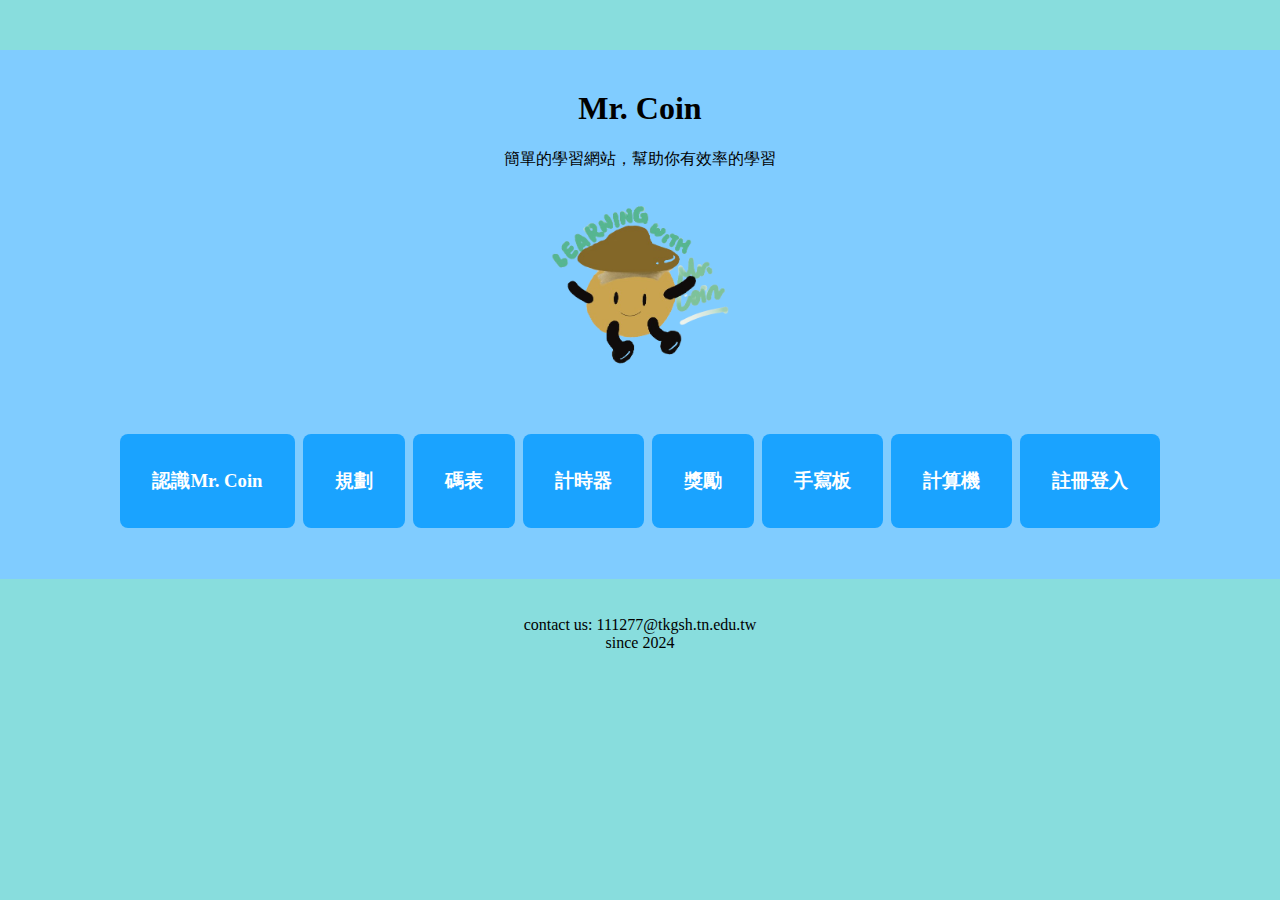
<file: index.html>
<!DOCTYPE html>
<html>
<head>
    <meta charset="UTF-8">
    <style>
        /* 外部 CSS 樣式 */
        body {
            margin: 0;
            padding: 0;
            font-family: verdana;
            background-color: #88dddd; /* 背景顏色設定為淺藍色 */
            overflow: hidden; /* 隐藏超出屏幕范围的内容 */
        }


        #container {
            text-align: center; /* 元素居中 */
            padding-top: 30px; /* 調整上方間距 */
        }


        #coin-img {
            margin-top: -50px; /* 調整圖片位置 */
        }


        #menu {
            margin-top: 20px; /* 調整選單上方間距 */
        }


        #menu ul {
            list-style-type: none; /* 移除項目符號 */
            padding: 0;
        }


        #menu ul li {
            margin-bottom: 10px; /* 調整選單項目間距 */
        }


        .menu-button {
            background-color: #1aa3ff; /* 綠色背景 */
            border: none;
            color: white;
            padding: 15px 32px;
            text-align: center;
            text-decoration: none;
            display: inline-block;
            font-size: 16px;
            margin: 50px 2px;
            cursor: pointer;
            border-radius: 8px; /* 圓角 */
        }


        .menu-button:hover {
            background-color:#ffff4d; /* 滑鼠懸停時的背景顏色 */
        }
    </style>
</head>
<body>
    <div id="container">
        <div id="menu">
            <title>Mr. Coin's website</title>
            <div style="padding: 1px; background-color:#80ccff; margin-bottom: 1px;">
            <br>
            <h1>Mr. Coin</h1>
            簡單的學習網站，幫助你有效率的學習
            <br>
            <br>
            <img src="IMG_8451-removebg-preview.png" width="200px">
            <div style="font-size: medium;"></div>
                <a href="認識Mr_Coin.html" class="menu-button"><h3>認識Mr. Coin</h3></a></li>
                <a href="規劃.html" class="menu-button"><h3>規劃</h3></a></li>
                <a href="碼表.html" class="menu-button"><h3>碼表</h3></a></li>
                <a href="計時器.html" class="menu-button"><h3>計時器</h3></a></li>
                <a href="reward.html" class="menu-button"><h3>獎勵</h3></a></li>
                <a href="手寫板.html" class="menu-button"><h3>手寫板</h3></a></li>
                <a href="計算機.html" class="menu-button"><h3>計算機</h3></a></li>
                <a href="register.html" class="menu-button register"><h3>註冊登入</h3></a>

        </div>
        <br>
        <br>
        contact us: 111277@tkgsh.tn.edu.tw
        <br>
        since 2024
    </div>
</body>
</html>
</file>
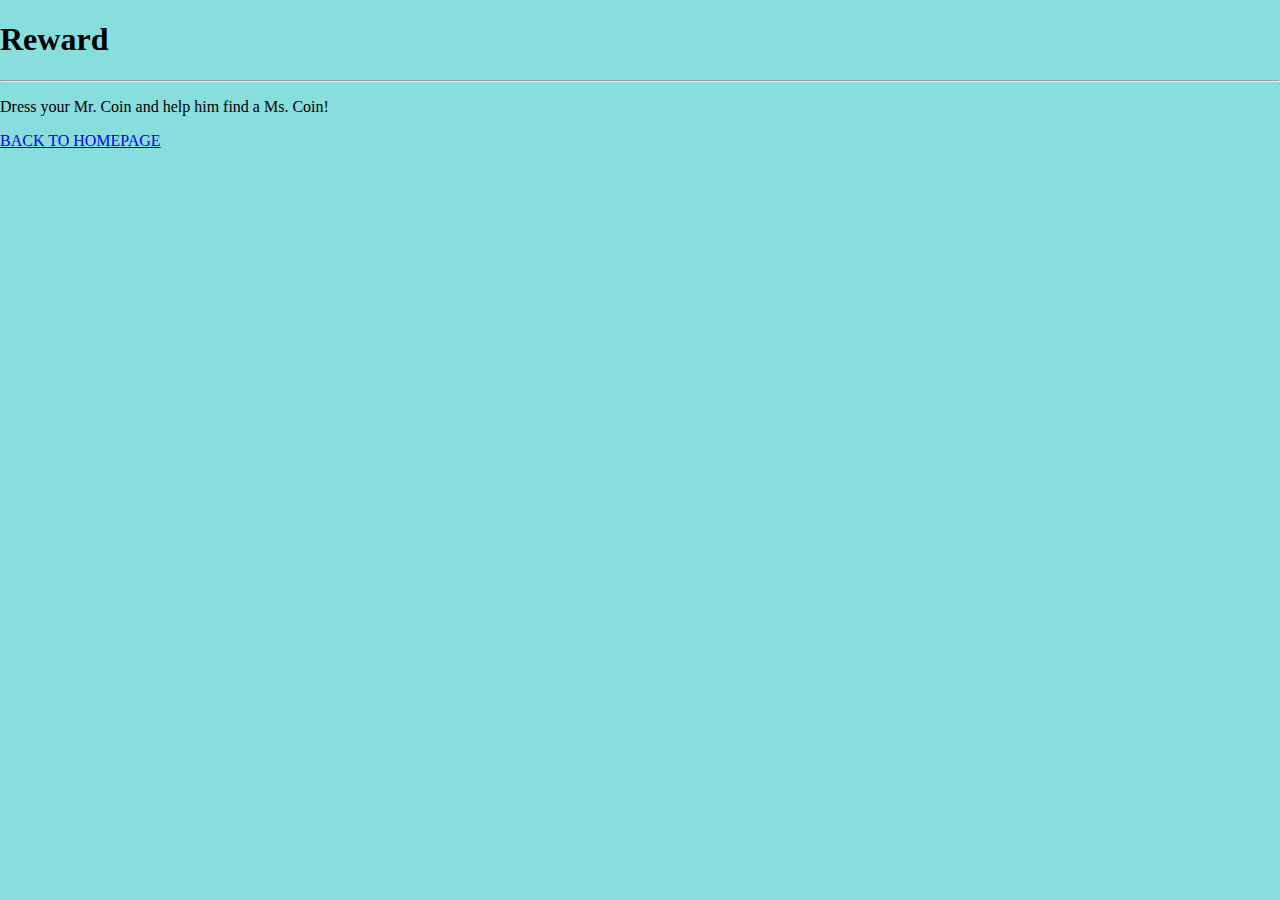
<file: reward.html>
<!DOCTYPE html>
<html>
    <style>
        body{
            background-color: #88dddd;
            padding: 0;
            margin: 0;
        }
        .menu-button {
            background-color: #1aa3ff; /* 綠色背景 */
            border: none;
            color: white;
            padding: 15px 32px;
            text-align: center;
            text-decoration: none;
            display: inline-block;
            font-size: 16px;
            margin: 50px 2px;
            cursor: pointer;
            border-radius: 8px; /* 圓角 */
        }


        .menu-button:hover {
            background-color:#ffff4d; /* 滑鼠懸停時的背景顏色 */
        }
    </style>
    <head>
        <meta charset=""UTF-8></meta>
        <title>Mr. Coin's website: Timer</title>
    </head>
    <body>
        <h1> Reward</h1>
        <hr/>
        <p> Dress your Mr. Coin and help him find a Ms. Coin!</p>
        <a href="index.html">BACK TO HOMEPAGE</a>
    </body>
</html>
</file>
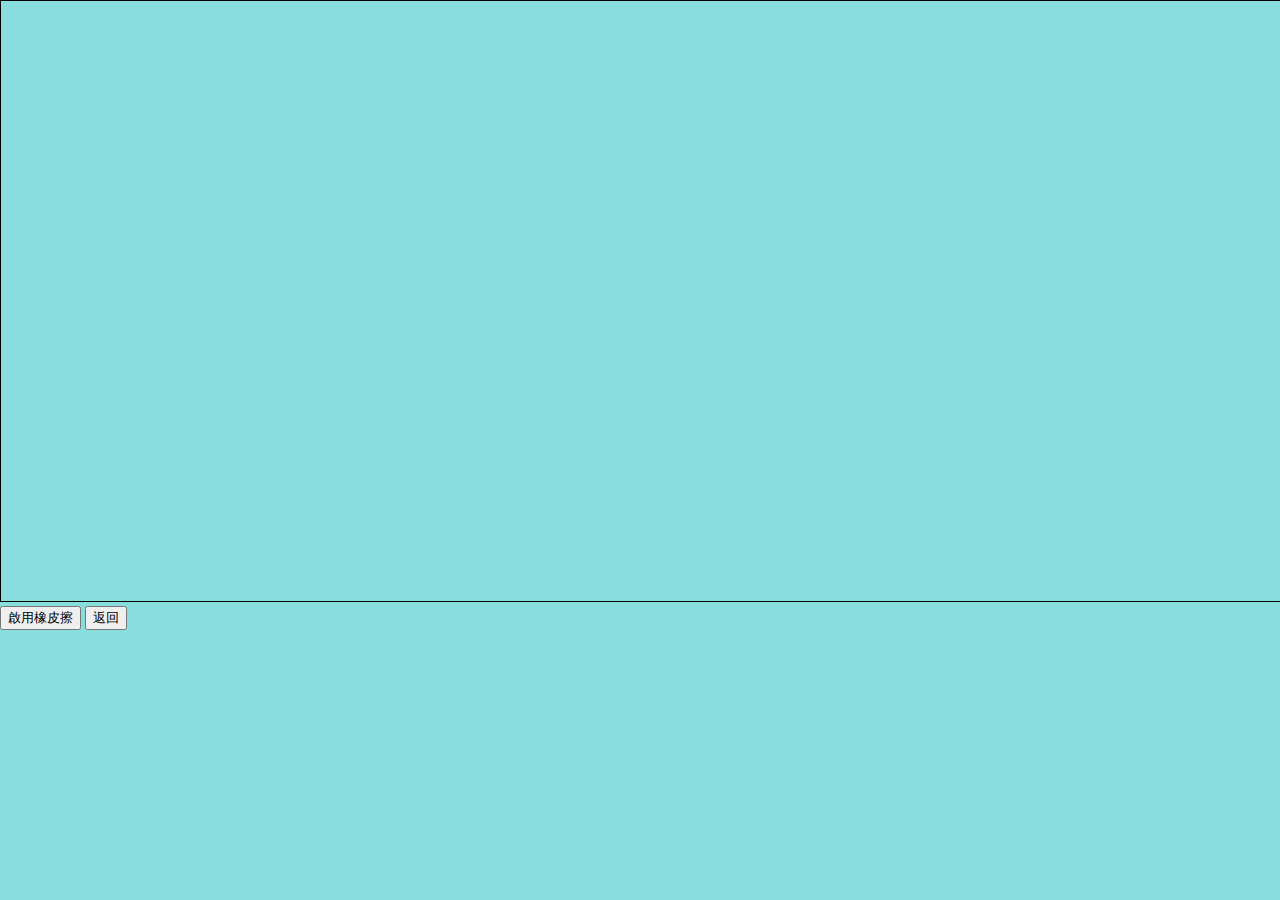
<file: 手寫板.html>
<!DOCTYPE html>
<html lang="en">
<style>
    body{
            background-color: #88dddd;
            padding: 0;
            margin: 0;
        }
</style>
<head>
<meta charset="UTF-8">
<meta name="viewport" content="width=device-width, initial-scale=1.0">
<title>手寫板</title>
<style>
    #canvas {
        border: 1px solid #000;
        cursor: crosshair;
    }
</style>
</head>
<body>


<canvas id="canvas" width="1500" height="600"></canvas>


<button id="eraser">啟用橡皮擦</button>
<button id="undo">返回</button>


<script>
    window.onload = function() {
        var canvas = document.getElementById('canvas');
        var context = canvas.getContext('2d');
        var drawing = false;
        var eraserMode = false;
        var lastX, lastY;
        var history = [];


        canvas.addEventListener('mousedown', function(e) {
            drawing = true;
            lastX = e.pageX - this.offsetLeft;
            lastY = e.pageY - this.offsetTop;
            context.beginPath();
            context.moveTo(lastX, lastY);
        });


        canvas.addEventListener('mousemove', function(e) {
            if (drawing) {
                var currentX = e.pageX - this.offsetLeft;
                var currentY = e.pageY - this.offsetTop;
                draw(currentX, currentY);
                lastX = currentX;
                lastY = currentY;
            }
        });


        canvas.addEventListener('mouseup', function() {
            drawing = false;
            saveState();
        });


        canvas.addEventListener('mouseout', function() {
            drawing = false;
        });


        function draw(x, y) {
            if (eraserMode) {
                context.clearRect(x - 5, y - 5, 10, 10); // 这里的 5 是橡皮擦的大小
            } else {
                context.lineTo(x, y);
                context.stroke();
            }
        }


        var eraserButton = document.getElementById('eraser');
        eraserButton.addEventListener('click', function() {
            eraserMode = !eraserMode;
            if (eraserMode) {
                eraserButton.textContent = '取消橡皮擦';
            } else {
                eraserButton.textContent = '啟用橡皮擦';
            }
        });


        var undoButton = document.getElementById('undo');
        undoButton.addEventListener('click', function() {
            undo();
        });


        function saveState() {
            var imageData = context.getImageData(0, 0, canvas.width, canvas.height);
            history.push(imageData);
        }


        function undo() {
            if (history.length > 0) {
                context.putImageData(history.pop(), 0, 0);
            }
        }
    };
</script>


</body>
</html>
</file>
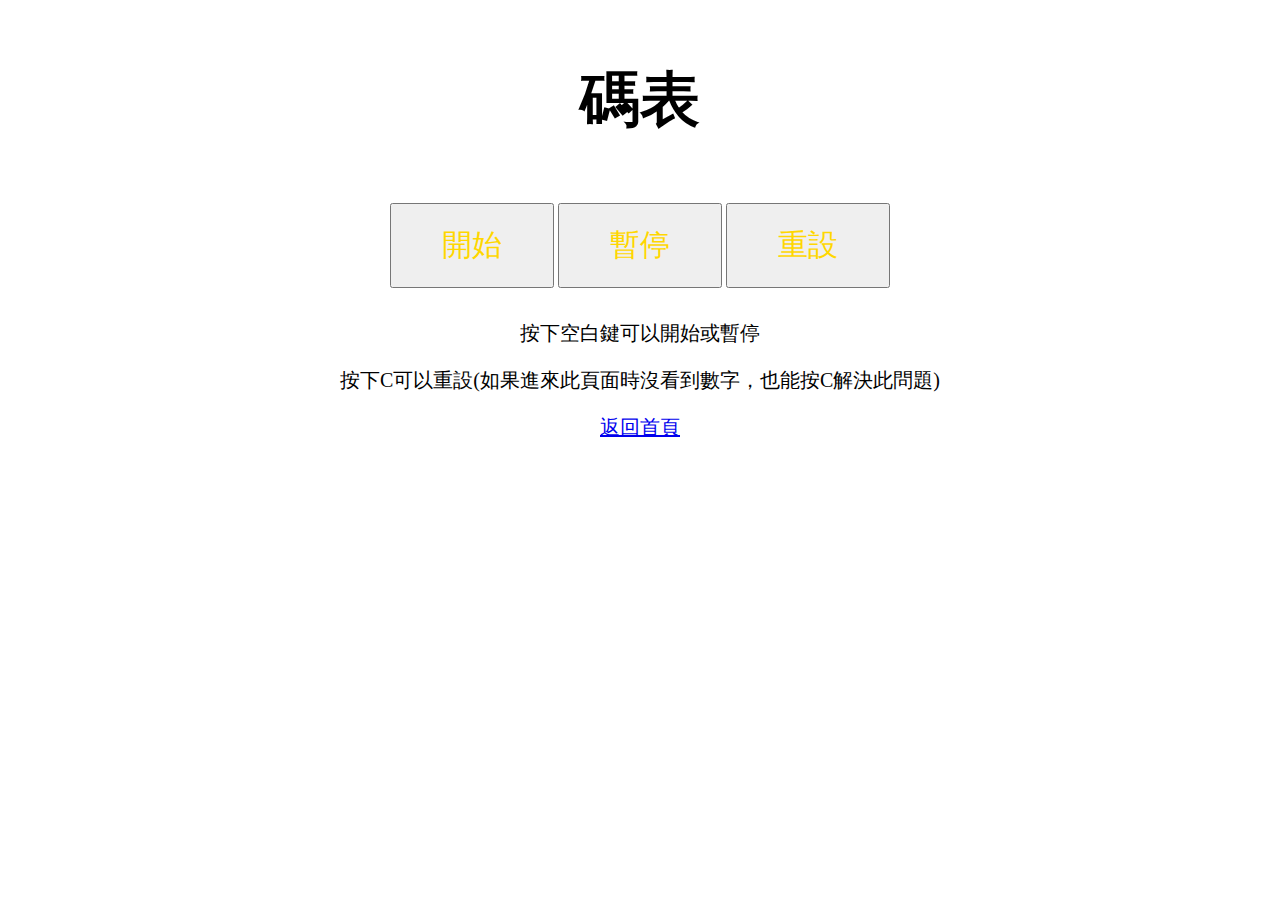
<file: 碼表.html>
<!DOCTYPE html>
<html land="en">
    <head>
        <meta charset="UTF-8"></meta>
        <meta http-equiv="X-UA-Compatible" content="IE=edge"></meta>
        <meta name="viewport" content="width=device-width, initial-scale=1.0"></meta>
        <title>碼表</title>


        <link rel="stylesheet" href="碼表.css">
    </head>
    <body onload="show();">
        <div class="container">
            <h2>碼表</h2>
            <span id="time"></span>
            <button class="btn" type="button" onclick="start();">開始</button>
            <button class="btn" type="button" onclick="stop();">暫停</button>
            <button class="btn" type="button" onclick="reset();">重設</button>
        </div>


        <p>按下空白鍵可以開始或暫停</p>
        <p>按下C可以重設(如果進來此頁面時沒看到數字，也能按C解決此問題)</p>
        <li><a href="index.html">返回首頁</a></li>
    </body>
    <script src="碼表.js"></script>
</html>
</file>
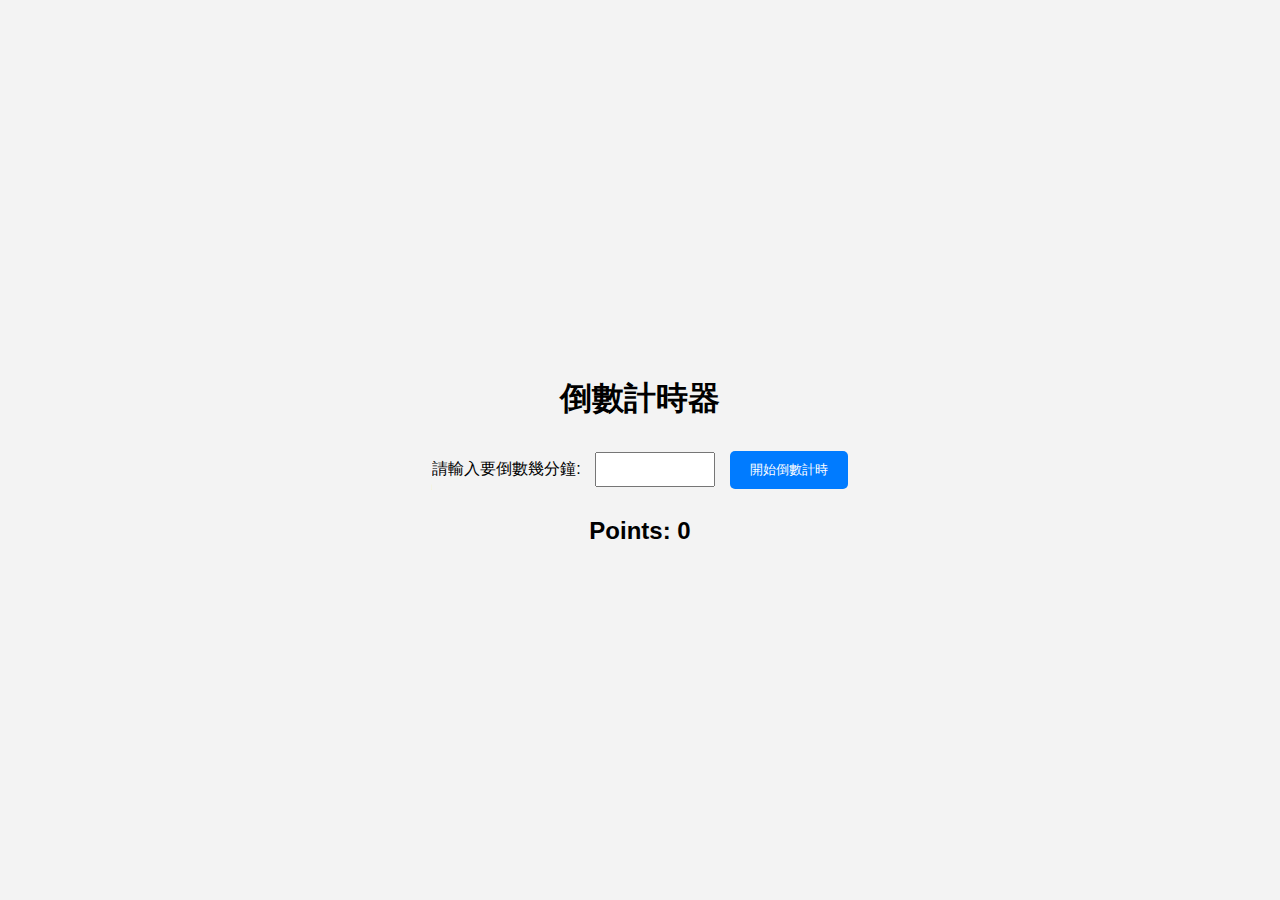
<file: 計時器.html>
<!DOCTYPE html>
<html lang="en">
<head>
    <meta charset="UTF-8">
    <meta name="viewport" content="width=device-width, initial-scale=1.0">
    <title>倒數計時器</title>
    <link rel="stylesheet" href="計時器.css">
</head>
<body>
    <div class="countdown-container">
        <h1>倒數計時器</h1>
        <label for="minutes">請輸入要倒數幾分鐘:</label>
        <input type="number" id="minutes" min="1" placeholder="">
        <button onclick="startCountdown()">開始倒數計時</button>
        <div id="countdown"></div>
        <div id="reward"></div>
    </div>


    <script src="計時器.js"></script>
</body>
</html>
</file>
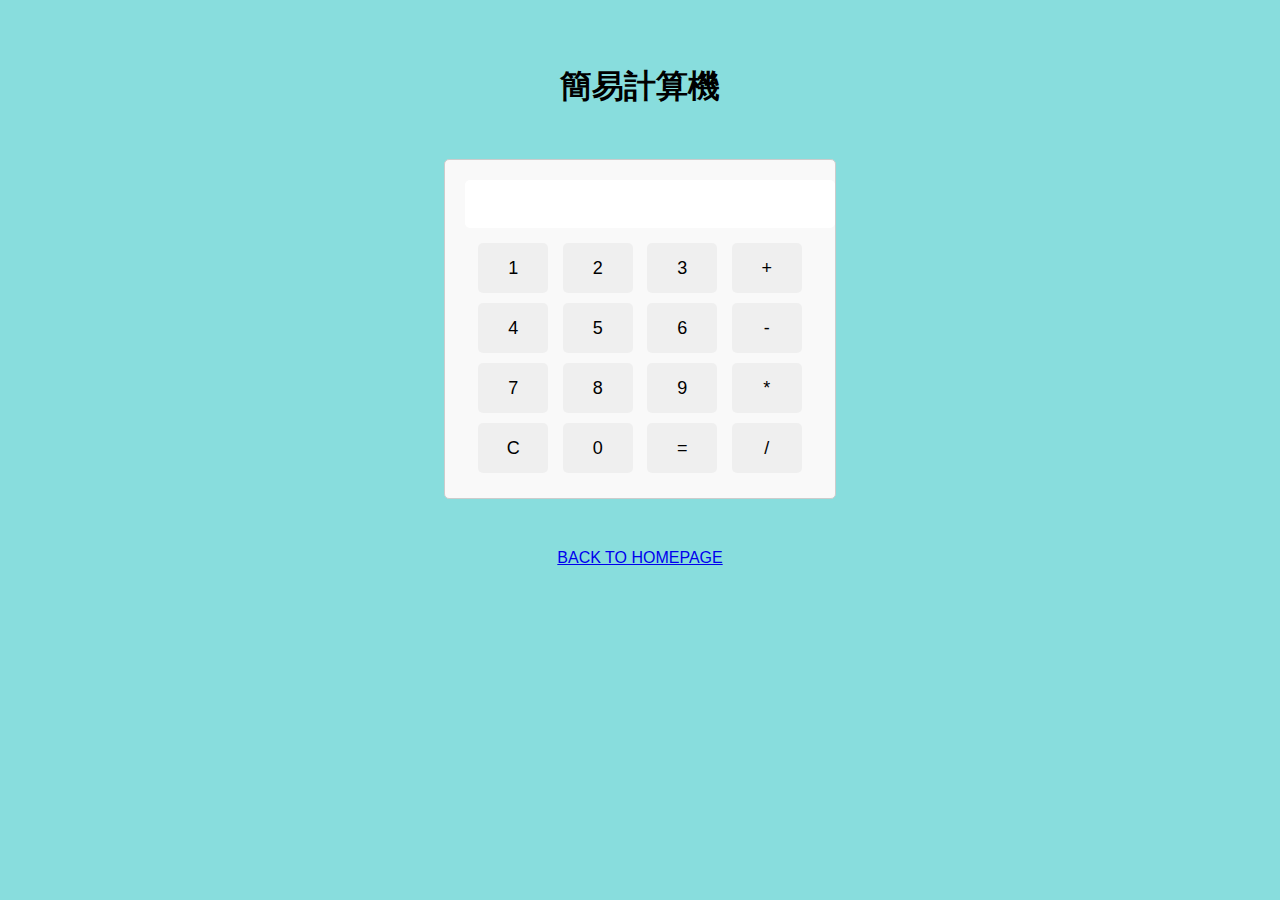
<file: 計算機.html>
<!DOCTYPE html>
<html lang="en">
<head>
<meta charset="UTF-8">
<meta name="viewport" content="width=device-width, initial-scale=1.0">
<title>Calculator</title>
<style>
    body {
        font-family: Arial, sans-serif;
        background-color:#88dddd; /* 背景顏色 */
        text-align: center; /* 文字置中 */
    }
    .calculator {
        width: 350px;
        margin: 50px auto;
        border: 1px solid #ccc;
        border-radius: 5px;
        padding: 20px;
        background-color: #f9f9f9;
    }
    input[type="button"] {
        width: 70px;
        height: 50px;
        margin: 5px;
        font-size: 18px;
        border: none;
        border-radius: 5px;
        cursor: pointer;
    }
    #result {
        margin-bottom: 10px;
        padding: 10px;
        width: 100%;
        font-size: 24px;
        border: none;
        border-radius: 5px;
    }
</style>
</head>
<body>
<br>
<br>
<h1>簡易計算機</h1>
<div class="calculator">
    <input type="text" id="result" readonly>
    <input type="button" value="1" onclick="appendToResult('1')">
    <input type="button" value="2" onclick="appendToResult('2')">
    <input type="button" value="3" onclick="appendToResult('3')">
    <input type="button" value="+" onclick="appendToResult('+')">
    <br>
    <input type="button" value="4" onclick="appendToResult('4')">
    <input type="button" value="5" onclick="appendToResult('5')">
    <input type="button" value="6" onclick="appendToResult('6')">
    <input type="button" value="-" onclick="appendToResult('-')">
    <br>
    <input type="button" value="7" onclick="appendToResult('7')">
    <input type="button" value="8" onclick="appendToResult('8')">
    <input type="button" value="9" onclick="appendToResult('9')">
    <input type="button" value="*" onclick="appendToResult('*')">
    <br>
    <input type="button" value="C" onclick="clearResult()">
    <input type="button" value="0" onclick="appendToResult('0')">
    <input type="button" value="=" onclick="calculate()">
    <input type="button" value="/" onclick="appendToResult('/')">
</div>


<script>
    function appendToResult(value) {
        document.getElementById('result').value += value;
    }


    function clearResult() {
        document.getElementById('result').value = '';
    }


    function calculate() {
        try {
            document.getElementById('result').value = eval(document.getElementById('result').value);
        } catch (error) {
            document.getElementById('result').value = 'Error';
        }
    }
</script>
<a href="index.html">BACK TO HOMEPAGE</a>
</body>
</html>
</file>
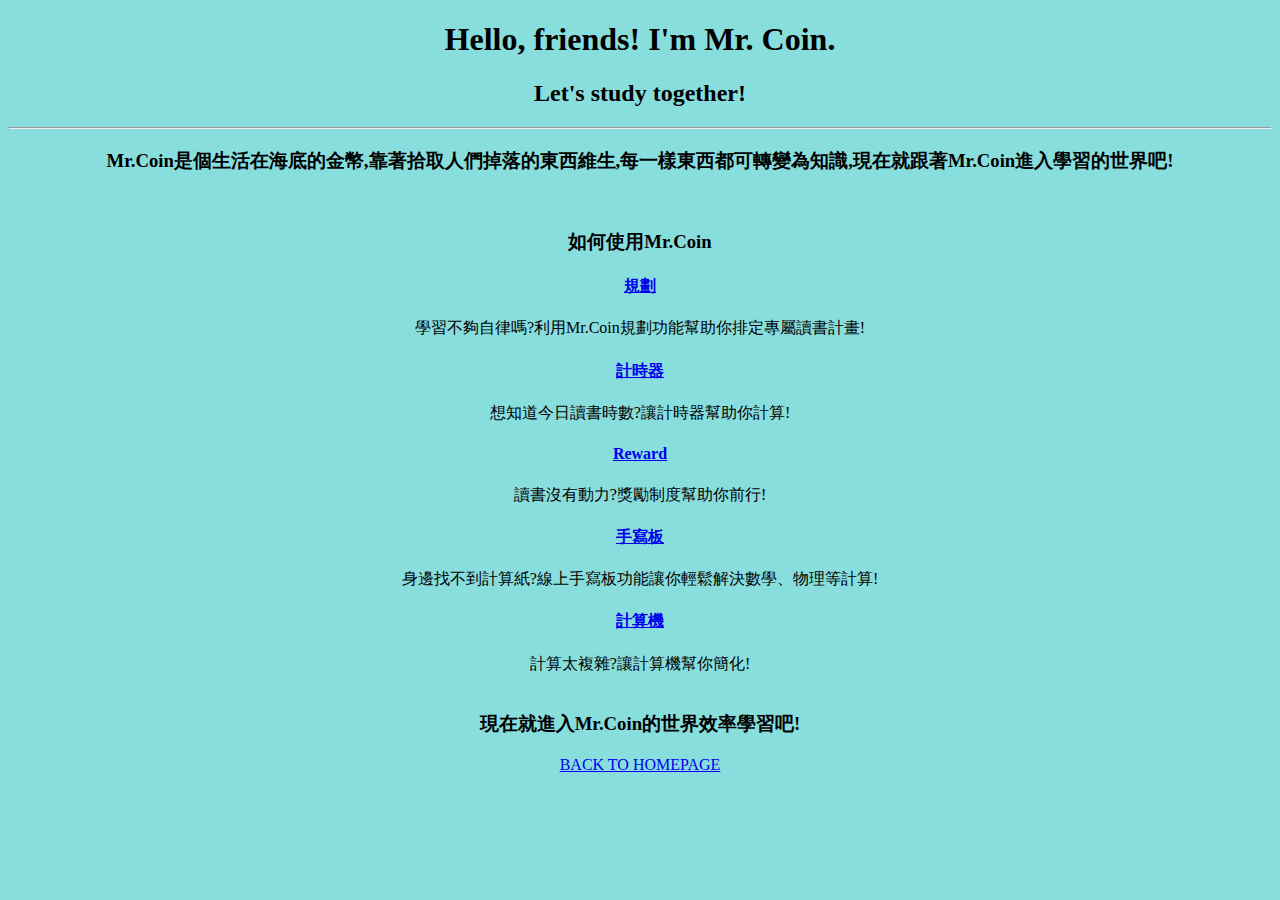
<file: 認識Mr_Coin.html>
<!DOCTYPE html>
<html>
<head>
    <meta charset="UTF-8">
    <title>Mr. Coin's website: Meet with Mr. Coin!</title>
    <style>
        /* CSS 樣式 */
        body {
            background-color:#88dddd; /* 背景顏色 */
            text-align: center; /* 文字置中 */
        }
        .menu-button {
            background-color: #1aa3ff; /* 綠色背景 */
            border: none;
            color: white;
            padding: 15px 32px;
            text-align: center;
            text-decoration: none;
            display: inline-block;
            font-size: 16px;
            margin: 50px 2px;
            cursor: pointer;
            border-radius: 8px; /* 圓角 */
        }


        .menu-button:hover {
            background-color:#ffff4d; /* 滑鼠懸停時的背景顏色 */
        }
    </style>
</head>
<body>
    <h1>Hello, friends! I'm Mr. Coin.</h1>
    <h2>Let's study together!</h2>
    <hr/>
    <h3>Mr.Coin是個生活在海底的金幣,靠著拾取人們掉落的東西維生,每一樣東西都可轉變為知識,現在就跟著Mr.Coin進入學習的世界吧!</h3>
    <br>
    <h3>如何使用Mr.Coin</h3>
    <a href="規劃.html"><h4>規劃</h4></a></li>
    學習不夠自律嗎?利用Mr.Coin規劃功能幫助你排定專屬讀書計畫!
    <a href="計時器.html"><h4>計時器</h4></a></li>
    想知道今日讀書時數?讓計時器幫助你計算!
    <a href="reward.html"><h4>Reward</h4></a></li>
    讀書沒有動力?獎勵制度幫助你前行!
    <a href="手寫板.html"><h4>手寫板</h4></a></li>
    身邊找不到計算紙?線上手寫板功能讓你輕鬆解決數學、物理等計算!
    <a href="計算機.html"><h4>計算機</h4></a></li>
    計算太複雜?讓計算機幫你簡化!
    <br>
    <br>
    <h3>現在就進入Mr.Coin的世界效率學習吧!</h3>
    <a href="index.html">BACK TO HOMEPAGE</a>
    <br>
    <br>
    <br>
    <br>
    <br>
    <br>
    <br>
</body>
</html>
</file>
<file: 碼表.css>
h2 {
    font-size: 60px;
    text-align: center;
}


.container{
    text-align: center;
    line-height: 100px;
}


p{
    text-align: center;
    font-size: 20px;
}


li{
    text-align: center;
    font-size: 20px;
}


.btn{
    color: gold;
    padding: 20px 50px;
    text-align: center;
    font-size: 30px;
}


.btn:hover{
    background-color: gold;
    color:grey
}


#time{
    font-size: 100px;
    color: gold;
    display: block;
    margin: +30px;
}
</file>
<file: 計時器.css>
body {
    font-family: Arial, sans-serif;
    display: flex;
    justify-content: center;
    align-items: center;
    height: 100vh;
    margin: 0;
    background-color: #f3f3f3;
}


.countdown-container {
    text-align: center;
}


input[type="number"] {
    padding: 8px;
    margin: 10px;
    width: 100px;
}


button {
    padding: 10px 20px;
    background-color: #007bff;
    color: white;
    border: none;
    border-radius: 5px;
    cursor: pointer;
}


#countdown {
    font-size: 48px;
    font-weight: bold;
    margin-top: 20px;
}


#reward {
    font-size: 24px;
    font-weight: bold;
    margin-top: 20px;
}
</file>
